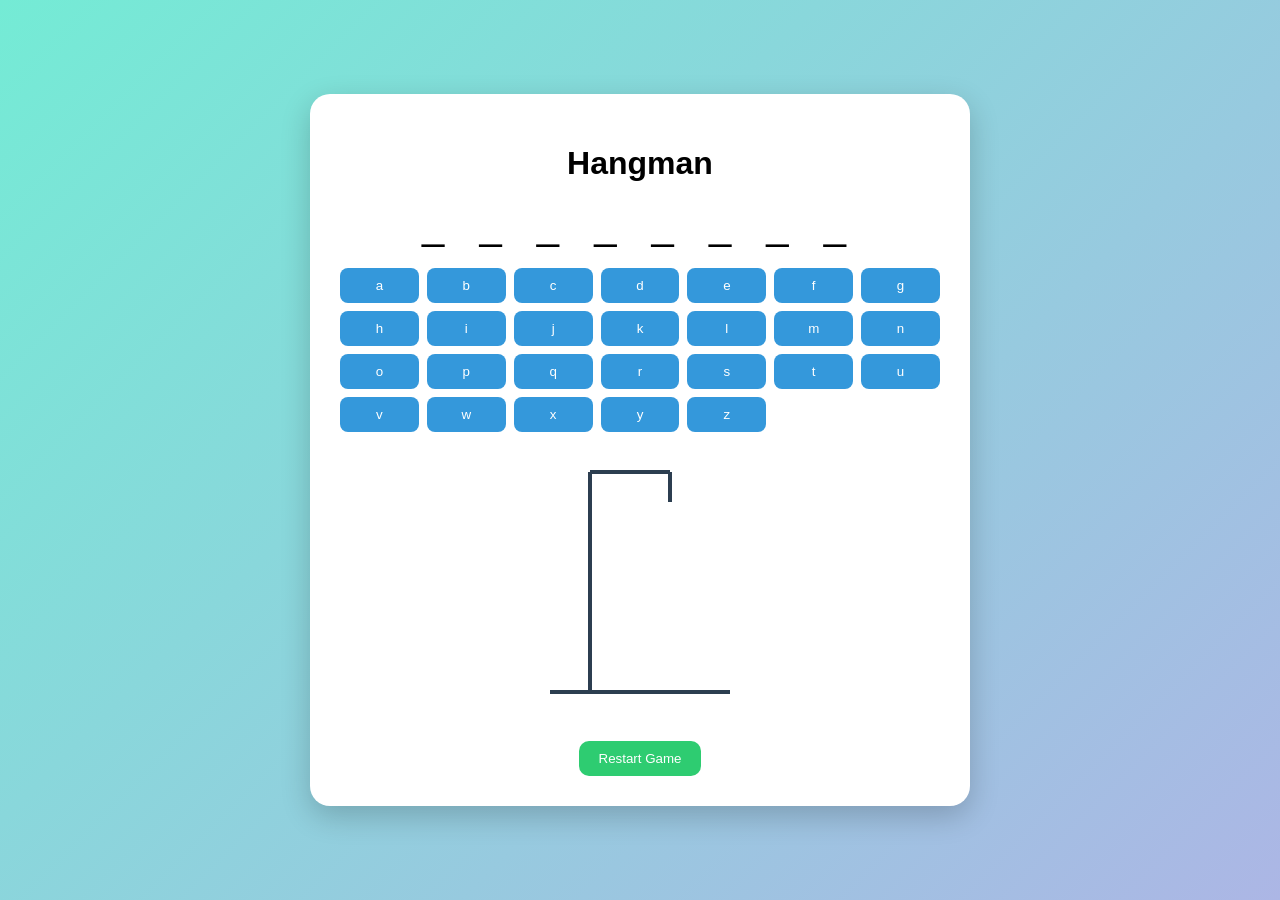
<file: ai.html>
<!DOCTYPE html>
<html lang="en">
<head>
<meta charset="UTF-8">
<meta name="viewport" content="width=device-width, initial-scale=1.0">
<title>Hangman Game</title>

<style>
body {
  font-family: 'Segoe UI', sans-serif;
  background: linear-gradient(135deg, #74ebd5, #acb6e5);
  margin: 0;
  height: 100vh;
  display: flex;
  justify-content: center;
  align-items: center;
}

.container {
  background: white;
  padding: 30px;
  border-radius: 20px;
  box-shadow: 0 10px 30px rgba(0,0,0,0.2);
  text-align: center;
  width: 90%;
  max-width: 600px;
}

#word {
  font-size: 2.5em;
  letter-spacing: 12px;
  margin: 20px 0;
}

#letters {
  display: grid;
  grid-template-columns: repeat(7, 1fr);
  gap: 8px;
}

#letters button {
  padding: 10px;
  border-radius: 8px;
  border: none;
  background: #3498db;
  color: white;
  cursor: pointer;
}

#letters button:disabled {
  background: #ccc;
}

/* SVG Hangman */
.gallows {
  width: 200px;
  margin-top: 20px;
}

.frame {
  stroke: #2c3e50;
  stroke-width: 4;
}

.part {
  stroke: #e74c3c;
  stroke-width: 4;
  stroke-linecap: round;
  opacity: 0;
  transform: translateY(-10px);
  transition: 0.4s;
}

.part.show {
  opacity: 1;
  transform: translateY(0);
}

#status {
  margin-top: 15px;
  font-weight: bold;
}

#restart {
  margin-top: 20px;
  padding: 10px 20px;
  border-radius: 10px;
  border: none;
  background: #2ecc71;
  color: white;
  cursor: pointer;
}
</style>
</head>

<body>
<div class="container">
  <h1>Hangman</h1>

  <div id="word"></div>
  <div id="letters"></div>

  <svg viewBox="0 0 200 250" class="gallows">
    <!-- Frame -->
    <line x1="10" y1="240" x2="190" y2="240" class="frame"/>
    <line x1="50" y1="240" x2="50" y2="20" class="frame"/>
    <line x1="50" y1="20" x2="130" y2="20" class="frame"/>
    <line x1="130" y1="20" x2="130" y2="50" class="frame"/>

    <!-- Parts -->
    <circle cx="130" cy="70" r="20" class="part" id="head"/>
    <line x1="130" y1="90" x2="130" y2="150" class="part" id="body"/>
    <line x1="130" y1="110" x2="100" y2="130" class="part" id="arm1"/>
    <line x1="130" y1="110" x2="160" y2="130" class="part" id="arm2"/>
    <line x1="130" y1="150" x2="100" y2="190" class="part" id="leg1"/>
    <line x1="130" y1="150" x2="160" y2="190" class="part" id="leg2"/>
  </svg>

  <div id="status"></div>
  <button id="restart">Restart Game</button>
</div>

<script>
const words = [
  "javascript","hangman","computer","programming",
  "developer","keyboard","internet","function"
];

let chosenWord = "";
let guessedLetters = [];
let wrongGuesses = 0;

const parts = ["head","body","arm1","arm2","leg1","leg2"];

function startGame() {
  chosenWord = words[Math.floor(Math.random()*words.length)];
  guessedLetters = [];
  wrongGuesses = 0;

  document.getElementById("status").textContent = "";

  // RESET animation
  document.querySelectorAll(".part").forEach(p => p.classList.remove("show"));

  createButtons();
  updateWord();
}

function createButtons() {
  const lettersDiv = document.getElementById("letters");
  lettersDiv.innerHTML = "";

  for (let i=65;i<=90;i++) {
    const l = String.fromCharCode(i).toLowerCase();
    const btn = document.createElement("button");
    btn.textContent = l;
    btn.onclick = () => guess(l, btn);
    lettersDiv.appendChild(btn);
  }
}

function guess(letter, btn) {
  btn.disabled = true;
  guessedLetters.push(letter);

  if (chosenWord.includes(letter)) {
    updateWord();
    checkWin();
  } else {
    wrongGuesses++;
    showPart();
    checkLose();
  }
}

function showPart() {
  if (wrongGuesses <= parts.length) {
    document.getElementById(parts[wrongGuesses-1]).classList.add("show");
  }
}

function updateWord() {
  document.getElementById("word").textContent =
    chosenWord.split("")
    .map(l => guessedLetters.includes(l) ? l : "_")
    .join(" ");
}

function checkWin() {
  if (chosenWord.split("").every(l => guessedLetters.includes(l))) {
    document.getElementById("status").textContent = "You win! 🎉";
    disableAll();
  }
}

function checkLose() {
  if (wrongGuesses >= parts.length) {
    document.getElementById("status").textContent =
      "You lost! Word: " + chosenWord;
    disableAll();
  }
}

function disableAll() {
  document.querySelectorAll("#letters button")
    .forEach(b => b.disabled = true);
}

document.getElementById("restart").onclick = startGame;

startGame();
</script>
</body>
</html>
</file>
